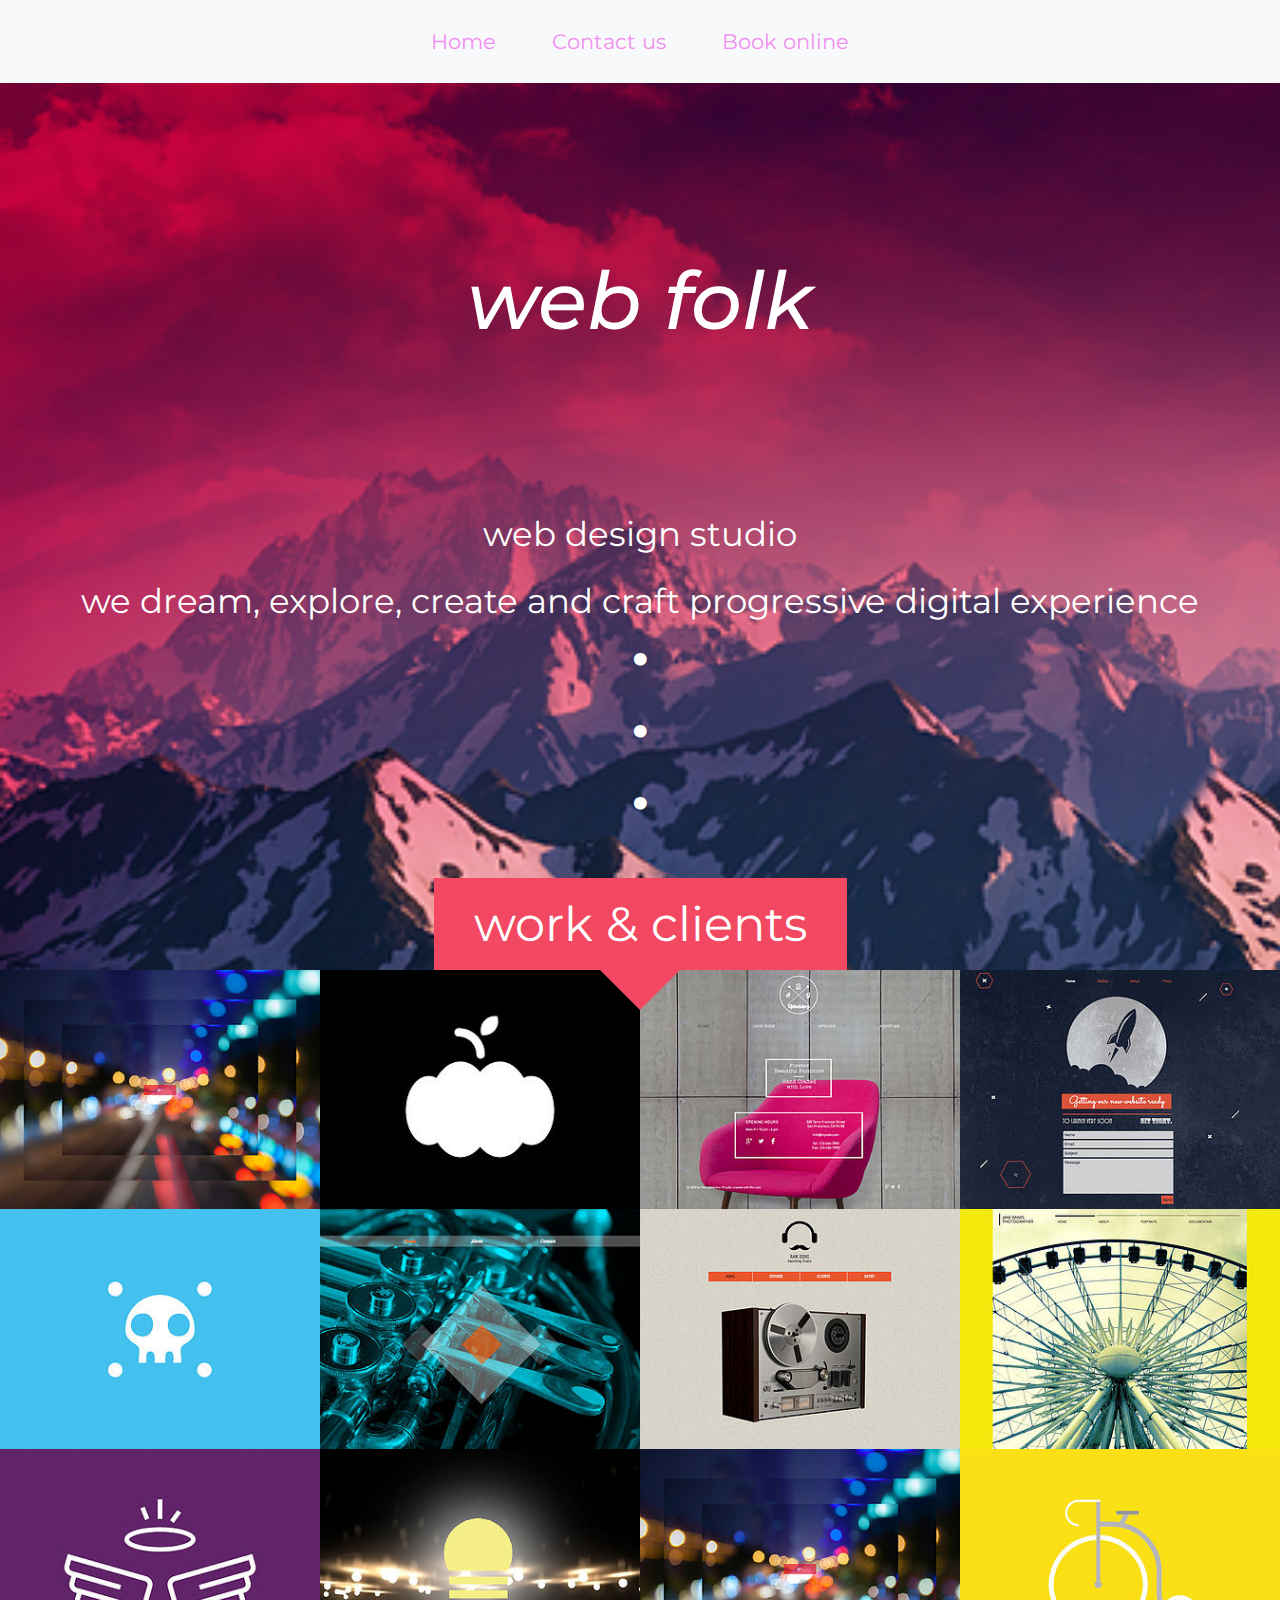
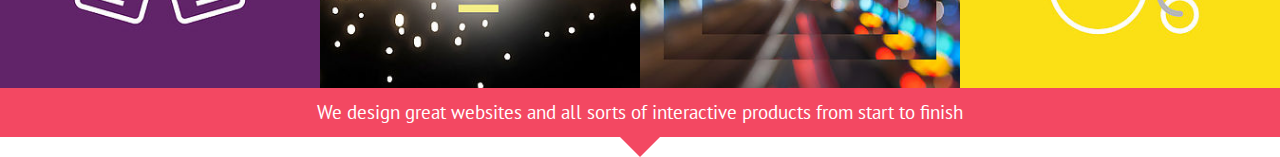
<file: index.html>
<!DOCTYPE html>
<html lang="en">

<head>
    <link rel="stylesheet" href="css/bootstrap.min.css">
    <link rel="stylesheet" href="css/main.css">
    <meta charset="UTF-8">
    <meta name="viewport" content="width=device-width, initial-scale=1.0">
    <title>web folk</title>
</head>

<body>
    <nav class="navbar navbar-expand-lg navbar-light bg-light">
        <div class="container">
            <div class="d-flex w-50 order-0">
                <button class="navbar-toggler" type="button" data-bs-toggle="collapse" data-bs-target="#collapsingNavbar" aria-controls="navbarSupportedContent" aria-expanded="false" aria-label="Toggle navigation">
                <span class="navbar-toggler-icon"></span>
            </button>
            </div>
            <div class="navbar-collapse collapse justify-content-center order-2" id="collapsingNavbar">
                <ul class="navbar-nav">
                    <li class="nav-item">
                        <a class="nav-link active" aria-current="page" href="#">Home</a>
                    </li>
                    <li class="nav-item">
                        <a class="nav-link active" aria-current="page" href="contact.html">Contact us</a>
                    </li>
                    <li class="nav-item">
                        <a class="nav-link active" aria-current="page" href="book.html">Book online</a>
                    </li>
                </ul>
            </div>
            <span class="navbar-text small text-truncate mt-1 w-50 text-right order-1 order-md-last"></span>
        </div>
    </nav>
    <div class="top containerr">
        <h1>web folk</h1>
        <p>web design studio</p>
        <p>we dream, explore, create and craft progressive digital experience</p>
        <div class="three_dots">
            <div>.</div>
            <div>.</div>
            <div>.</div>
        </div>
        <div class="square">work & clients</div>
    </div>
    <div class="abs">
        <div class="arrow-down"></div>
        <div class="container-fluid mx-0">
            <div class="row imgs">
                <img src="Images/image_1.jpg" alt="" class="px-0 col-xsm-12 col-sm-6 col-md-4 col-lg-3">
                <img src="Images/image_2.jpg" alt="" class="px-0 col-xsm-12 col-sm-6 col-md-4 col-lg-3">
                <img src="Images/image_3.jpg" alt="" class="px-0 col-xsm-12 col-sm-6 col-md-4 col-lg-3">
                <img src="Images/image_4.jpg" alt="" class="px-0 col-xsm-12 col-sm-6 col-md-4 col-lg-3">
                <img src="Images/image_5.jpg" alt="" class="px-0 col-xsm-12 col-sm-6 col-md-4 col-lg-3">
                <img src="Images/image_6.jpg" alt="" class="px-0 col-xsm-12 col-sm-6 col-md-4 col-lg-3">
                <img src="Images/image_7.jpg" alt="" class="px-0 col-xsm-12 col-sm-6 col-md-4 col-lg-3">
                <img src="Images/image_8.jpg" alt="" class="px-0 col-xsm-12 col-sm-6 col-md-4 col-lg-3">
                <img src="Images/image_9.jpg" alt="" class="px-0 col-xsm-12 col-sm-6 col-md-4 col-lg-3">
                <img src="Images/image_10.jpg" alt="" class="px-0 col-xsm-12 col-sm-6 col-md-4 col-lg-3">
                <img src="Images/image_11.jpg" alt="" class="px-0 col-xsm-12 col-sm-6 col-md-4 col-lg-3">
                <img src="Images/image_12.jpg" alt="" class="px-0 col-xsm-12 col-sm-6 col-md-4 col-lg-3">
            </div>
        </div>
    </div>
    <div class="big">
        <div class="square all-width">
            We design great websites and all sorts of interactive products from start to finish
        </div>
        <div class="arrow-down2"></div>
    </div>
    <button class="btn btn-outline-info" onclick="topFunction()" id="myBtn" title="Go to top">Back To Top</button>
    <script src="https://ajax.googleapis.com/ajax/libs/jquery/3.5.1/jquery.min.js"></script>
    <script src="js/bootstrap.min.js"></script>
    <script>
        mybutton = document.getElementById("myBtn");
        window.onscroll = function() {
            scrollFunction()
        };

        function scrollFunction() {
            if (document.body.scrollTop > 20 || document.documentElement.scrollTop > 20) {
                mybutton.style.display = "block";
            } else {
                mybutton.style.display = "none";
            }
        }

        function topFunction() {
            document.documentElement.scrollTop = 0;
        }
    </script>
</body>

</html>
</file>
<file: css/main.css>
@import url('https://fonts.googleapis.com/css2?family=PT+Sans&display=swap');
@import url('https://fonts.googleapis.com/css2?family=Montserrat&display=swap');
body {
    margin: 0;
    font-family: 'Montserrat', sans-serif;
}

nav ul li {
    margin: 10px 20px 10px 20px;
    font-size: 1.3rem;
}

.nav-link {
    color: #f08ff1 !important;
}

.containerr {
    background-image: url("../Images/cover.png");
    background-size: cover;
    text-align: center;
    color: #ffffff;
    padding: 10px;
    font-size: 3rem;
    margin: 0;
}

h1 {
    font-style: italic;
    font-size: 5rem;
    margin: 2em;
}

.three_dots {
    font-weight: 1000;
    font-size: 3rem;
    margin-top: -30px;
}

.square {
    background: #f34862;
    width: fit-content;
    padding: 10px 40px 10px 40px;
    margin: auto;
    margin-bottom: -10px;
    margin-top: 50px;
}

.imgs {
    background-color: #000000;
}


.imgs img:hover {
    opacity: 0.5;
}

.arrow-down {
    margin: auto;
    width: 0;
    height: 0;
    border-left: 40px solid transparent;
    border-right: 40px solid transparent;
    border-top: 40px solid #f34862;
    position: absolute;
    z-index: 1;
    left: 50%;
    transform: translateX(-50%);
}

.abs {
    position: relative;
}

.all-width {
    width: 100%;
    text-align: center;
    margin: 0;
    padding: 10px 0 10px 0;
    color: #ffffff;
    font-family: 'PT Sans', Geneva, Tahoma, sans-serif;
    font-size: 1.2em;
}

.arrow-down2 {
    margin: auto;
    width: 0;
    height: 0;
    border-left: 20px solid transparent;
    border-right: 20px solid transparent;
    border-top: 20px solid #f34862;
    position: absolute;
    z-index: 1;
    left: 50%;
    transform: translateX(-50%);
}

#myBtn {
    display: none;
    position: fixed;
    bottom: 20px;
    right: 50%;
    transform: translateX(50%);
    z-index: 99;
}

#myBtn:hover {
    background-color: #555;
}

.cal-div:hover {
    background-color: rgb(165, 165, 165);
}

p {
    font-size: 0.7em;
}

.bg2 {
    background: url('../Images/Cover_2.jpg');
    background-size: cover;
}
.bg3 {
    background: url('../Images/coverPage2.PNG');
    background-size: cover;
}
.form-group {
    margin: 1.5em 0;
}
.btn-light {
    font-size: 2rem;
}
.sm-view{
    display:none;
 }
 @media screen and (max-width: 780px) {
    .lg-view{
       display:none;
    }

    .sm-view{
       display:block;
    }
}

.top {
    animation: fadeIn 2s forwards;
}

@keyframes fadeIn {
    from {
        opacity: 0;
        transform: translateY(-2em);
    }
    to {
        opacity: 1;
        transform: translateY(0);
    }
}

.cal-top{
    background: #fdfc97 url('/Images/cal.jpg');
}
</file>
